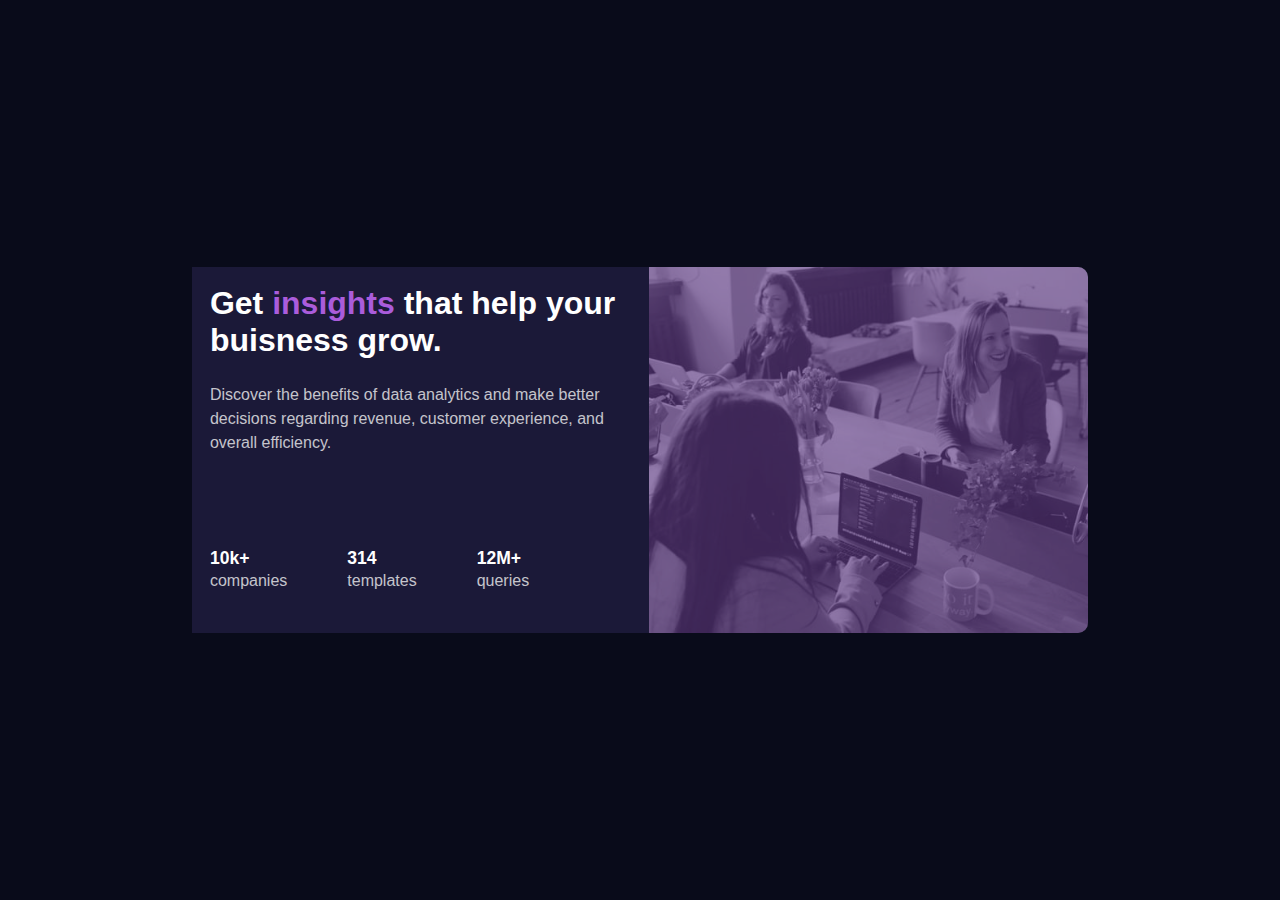
<file: index.html>
<!DOCTYPE html>
<html lang="fr">
  <head>
    <meta charset="utf-8" />
    <title>preview card</title>
    <link rel="stylesheet" href="public/stylesheet.css" />
  </head>
  <body>
    <div class="center-section">
      <div class="card">
        <section class="main-container-gauche">
          <h1>
            Get <span class="violet">insights</span> that help your buisness
            grow.
          </h1>
          <p>
            Discover the benefits of data analytics and make better decisions
            regarding revenue, customer experience, and overall efficiency.
          </p>
          <footer class="foot">
            <div class="companies">
              <h3>10k+</h3>
              <p>companies</p>
            </div>
            <div class="templates">
              <h3>314</h3>
              <p>templates</p>
            </div>
            <div class="queries">
              <h3>12M+</h3>
              <p>queries</p>
            </div>
          </footer>
        </section>
        <div class="container-image">
          <img
            src="public/img/image-header-desktop.jpg"
            alt=""
            class="image-bureau"
          />
          <div class="filter"></div>
        </div>
      </div>
    </div>
  </body>
</html>
</file>
<file: public/stylesheet.css>
/* fonts */
@import url("https://fonts.googleapis.com/css?family=Lato:300,400|Poppins&display=swap");

/* css variables */
:root {
  --primaryColor: #3fd0d4;
  --mainWhite: hsl(0, 0%, 100%);
  --paragrapheWhite: hsla(0, 0%, 100%, 0.75);
  --headingsWhite: hsla(0, 0%, 100%, 0.6);
  --offWhite: #f7f7f7;
  --mainBlack: #222;
  --mainVeryDarkBlue: hsl(233, 47%, 7%);
  --mainDarkBlue: hsl(244, 38%, 16%);
  --mainSoftViolet: hsl(277, 64%, 61%);
  --mainFilterViolet: hsla(277, 64%, 61%, 0.3);
}

/* reset */
*,
::before,
::after {
  margin: 0;
  padding: 0;
  box-sizing: border-box;
}

/* body */
body {
  background: var(--mainVeryDarkBlue);
  font-size: 15px;
}

/*************** global styles ***************/

h1,
h2,
h3,
h4,
h5,
h6 {
  font-family: "Inter", sans-serif;
  font-weight: 700;
  color: var(--mainWhite);
}

h1 {
  font-size: 2rem;
  margin-bottom: 1.5rem;
}

h2 {
  font-size: 2.3rem;
}

h3 {
  font-weight: 700;
}

h4 {
  font-size: 1.2rem;
}

p {
  margin-bottom: 1.25rem;
  line-height: 1.5;
  font-weight: 400;
  font-size: 1rem;
  font-family: "Lexend Deca", sans-serif;
  color: var(--paragrapheWhite);
  padding-right: 20px;
}
@media (max-width: 1100px) {
  h1 {
    font-size: 1.75rem;
  }
  p {
    font-size: 0.9rem;
  }
  .foot {
    bottom: 15px;
    display: flex;
    column-gap: 25px;
  }
}
.violet {
  color: var(--mainSoftViolet);
}

/* more global styles */

/* buttons */

/* section */

/* title */

/*************** end of global styles ***************/
.center-section {
  display: flex;
  align-items: center;
  justify-content: center;
  width: 100vw;
  height: 100vh;
}
.main-container {
  display: flex;
  justify-content: center;
  align-self: center;
  width: 70%;
}
.card {
  display: flex;
  width: 70%;
  background: var(--mainDarkBlue);
  border-top-right-radius: 10px;
  border-bottom-right-radius: 10px;
}

/*************** partie gauche card ***************/
.main-container-gauche {
  position: relative;
  width: 100%;
  display: flex;
  flex-direction: column;
  padding: 2% 2% 0% 2%;
}

/*************** fin partie gauche card ***************/
.foot {
  position: absolute;
  bottom: 20px;
  display: flex;
  column-gap: 40px;
}
@media (max-width: 1000px) {
  h1 {
    font-size: 1.5rem;
  }
  p {
    font-size: 0.8rem;
  }
  .foot {
    bottom: 10px;
    display: flex;
    column-gap: 20px;
  }
}
@media (max-width: 850px) {
  h1 {
    font-size: 1.3rem;
  }
  p {
    font-size: 0.7rem;
  }
  .foot {
    bottom: 5px;
    display: flex;
    column-gap: 10px;
  }
}
@media (max-width: 750px) {
  h1 {
    font-size: 1.2rem;
  }
  p {
    font-size: 0.6rem;
  }
  .foot {
    bottom: 0px;
    display: flex;
    column-gap: 5px;
  }
}
/*************** image ***************/
.container-image {
  position: relative;
  width: 100%;
}
.image-bureau {
  width: 100%;
  max-width: 680px;
  height: 100%;
  filter: opacity(50%);
  border-top-right-radius: 10px;
  border-bottom-right-radius: 10px;
}
.filter {
  position: absolute;
  top: 0;
  background: var(--mainFilterViolet);
  width: 100%;
  height: 100%;
  border-top-right-radius: 10px;
  border-bottom-right-radius: 10px;
}
@media (max-width: 650px) {
  .card {
    display: flex;
    justify-content: center;
    flex-direction: column-reverse;
    width: 50%;
    border-radius: 10px;
  }
  .image-bureau {
    border-top-left-radius: 10px;
    border-top-right-radius: 10px;
    border-bottom-right-radius: 0px;
  }
  .filter {
    width: 100%;
    height: 98.5%;
    border-top-left-radius: 10px;
    border-top-right-radius: 10px;
    border-bottom-right-radius: 0px;
  }
  .main-container-gauche {
    height: 280px;
  }
  .foot {
    display: flex;
    width: 100%;
    flex-direction: column;
    column-gap: 0px;
  }
  h1 {
    font-size: 1.2rem;
    text-align: center;
  }
  h3 {
    font-size: 1rem;
    text-align: center;
  }
  p {
    text-align: center;
    margin-bottom: 00.5rem;
    padding-right: 0px;
    font-size: 0.7rem;
  }
}
/*************** fin de image***************/

/* CSS */
</file>
